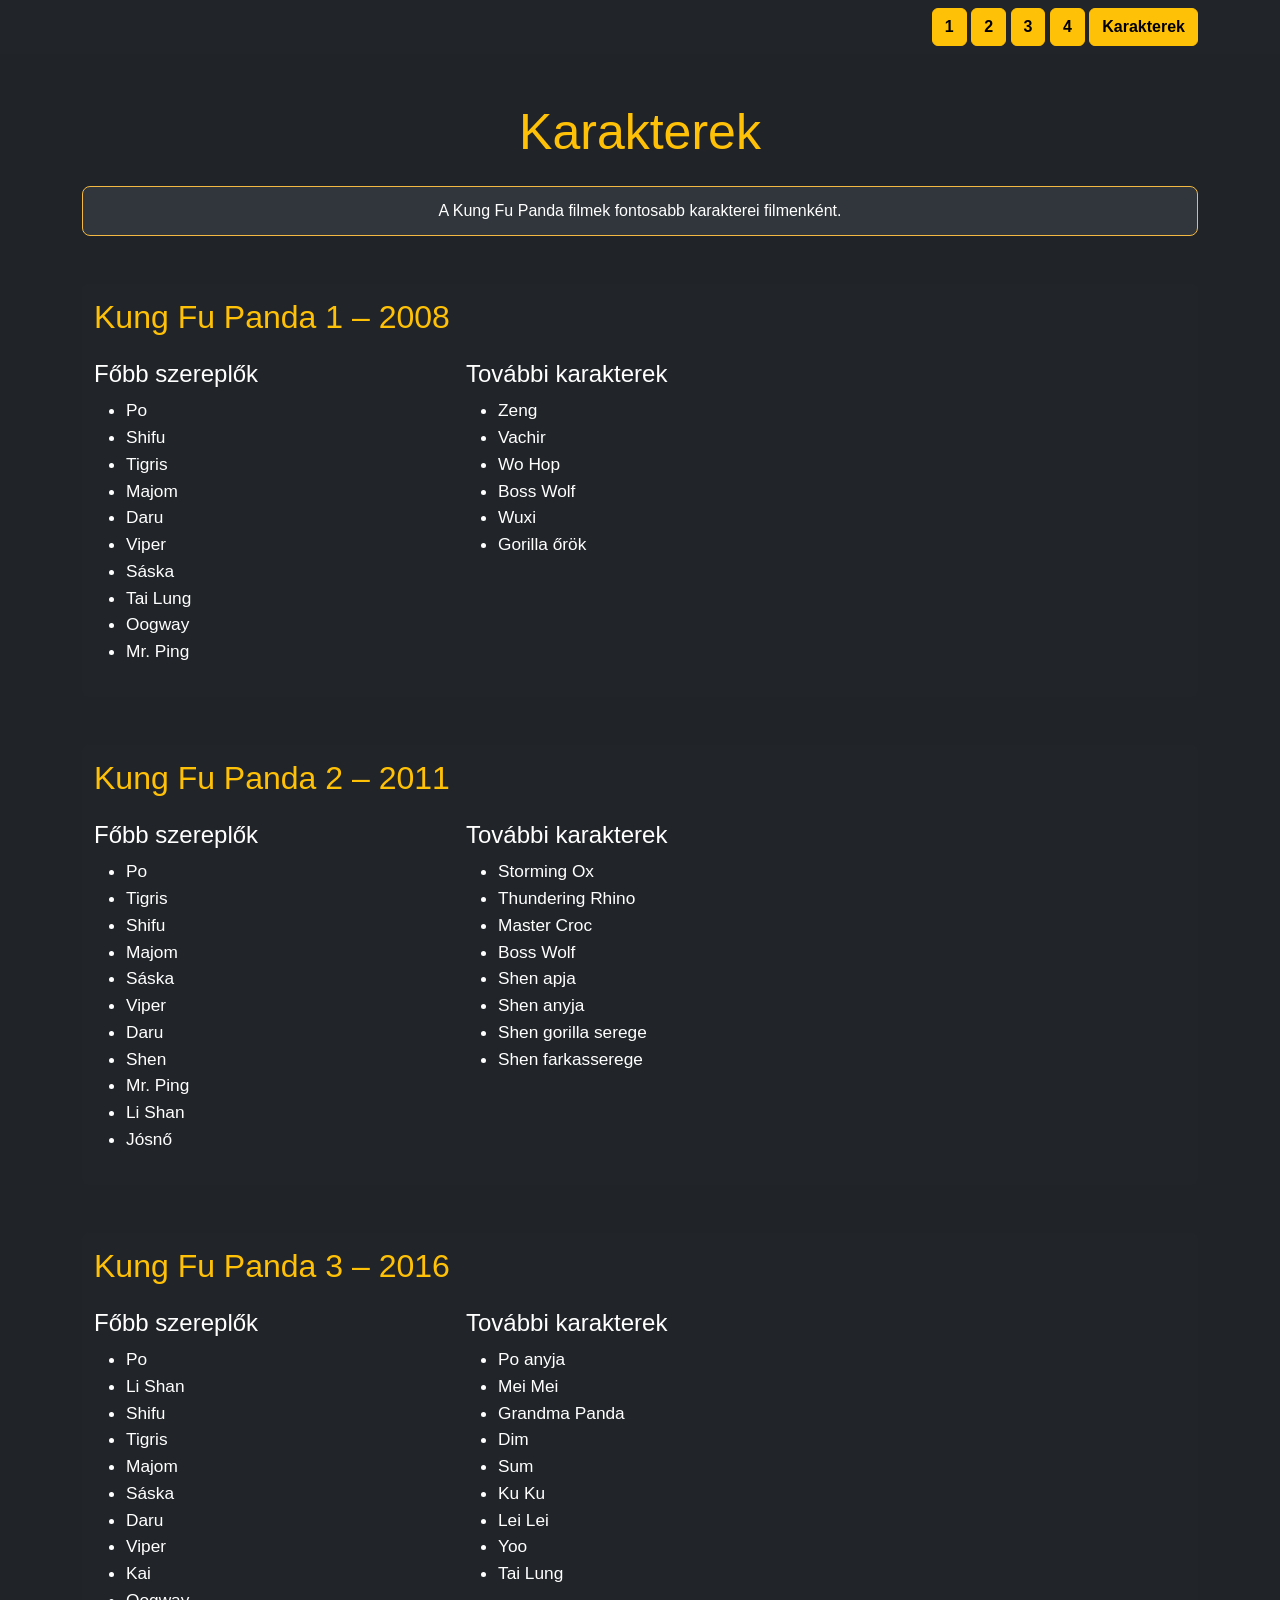
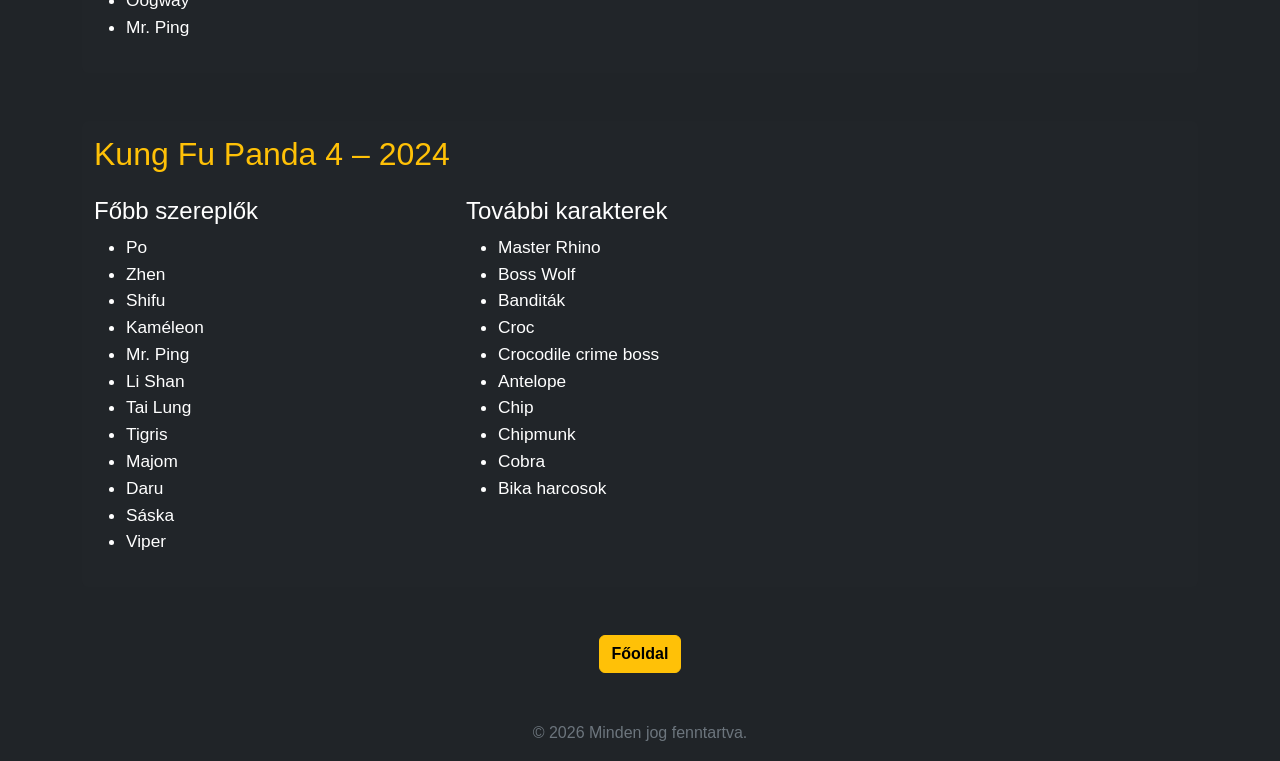
<file: karakterek.html>
<!DOCTYPE html>
<html lang="hu">

<head>
    <meta charset="UTF-8">
    <meta name="viewport" content="width=device-width, initial-scale=1.0">

    <title>Kung Fu Panda - Karakterek</title>

    <link href="https://cdn.jsdelivr.net/npm/bootstrap@5.3.8/dist/css/bootstrap.min.css"
          rel="stylesheet">

    <link rel="stylesheet" href="style.css">
</head>

<body>

<nav class="navbar navbar-dark bg-dark">
    <div class="container">

        <a class="navbar-brand" href="index.html">
        </a>

        <div>
            <a class="btn btn-warning" href="kungfu-panda-1.html" target="_blank">1</a>
            <a class="btn btn-warning" href="kungfu-panda-2.html" target="_blank">2</a>
            <a class="btn btn-warning" href="kungfu-panda-3.html" target="_blank">3</a>
            <a class="btn btn-warning" href="kungfu-panda-4.html" target="_blank">4</a>
            <a class="btn btn-warning" href="karakterek.html">Karakterek</a>
        </div>

    </div>
</nav>


<div class="container">

    <h1 class="text-warning text-center mt-5">
        Karakterek
    </h1>

    <p class="text-center mt-4">
        A Kung Fu Panda filmek fontosabb karakterei filmenként.
    </p>



    <div class="card bg-dark text-white mt-5">
        <div class="card-body">

            <h2 class="text-warning">
                Kung Fu Panda 1 – 2008
            </h2>

            <div class="row mt-4">

                <div class="col-md-4">
                    <h4>Főbb szereplők</h4>

                    <ul>
                        <li>Po</li>
                        <li>Shifu</li>
                        <li>Tigris</li>
                        <li>Majom</li>
                        <li>Daru</li>
                        <li>Viper</li>
                        <li>Sáska</li>
                        <li>Tai Lung</li>
                        <li>Oogway</li>
                        <li>Mr. Ping</li>
                    </ul>
                </div>

                <div class="col-md-4">
                    <h4>További karakterek</h4>

                    <ul>
                        <li>Zeng</li>
                        <li>Vachir</li>
                        <li>Wo Hop</li>
                        <li>Boss Wolf</li>
                        <li>Wuxi</li>
                        <li>Gorilla őrök</li>
                    </ul>
                </div>

            </div>

        </div>
    </div>



    <div class="card bg-dark text-white mt-5">
        <div class="card-body">

            <h2 class="text-warning">
                Kung Fu Panda 2 – 2011
            </h2>

            <div class="row mt-4">

                <div class="col-md-4">
                    <h4>Főbb szereplők</h4>

                    <ul>
                        <li>Po</li>
                        <li>Tigris</li>
                        <li>Shifu</li>
                        <li>Majom</li>
                        <li>Sáska</li>
                        <li>Viper</li>
                        <li>Daru</li>
                        <li>Shen</li>
                        <li>Mr. Ping</li>
                        <li>Li Shan</li>
                        <li>Jósnő</li>
                    </ul>
                </div>

                <div class="col-md-4">
                    <h4>További karakterek</h4>

                    <ul>
                        <li>Storming Ox</li>
                        <li>Thundering Rhino</li>
                        <li>Master Croc</li>
                        <li>Boss Wolf</li>
                        <li>Shen apja</li>
                        <li>Shen anyja</li>
                        <li>Shen gorilla serege</li>
                        <li>Shen farkasserege</li>
                    </ul>
                </div>

            </div>

        </div>
    </div>



    <div class="card bg-dark text-white mt-5">
        <div class="card-body">

            <h2 class="text-warning">
                Kung Fu Panda 3 – 2016
            </h2>

            <div class="row mt-4">

                <div class="col-md-4">
                    <h4>Főbb szereplők</h4>

                    <ul>
                        <li>Po</li>
                        <li>Li Shan</li>
                        <li>Shifu</li>
                        <li>Tigris</li>
                        <li>Majom</li>
                        <li>Sáska</li>
                        <li>Daru</li>
                        <li>Viper</li>
                        <li>Kai</li>
                        <li>Oogway</li>
                        <li>Mr. Ping</li>
                    </ul>
                </div>

                <div class="col-md-4">
                    <h4>További karakterek</h4>

                    <ul>
                        <li>Po anyja</li>
                        <li>Mei Mei</li>
                        <li>Grandma Panda</li>
                        <li>Dim</li>
                        <li>Sum</li>
                        <li>Ku Ku</li>
                        <li>Lei Lei</li>
                        <li>Yoo</li>
                        <li>Tai Lung</li>
                    </ul>
                </div>

            </div>

        </div>
    </div>



    <div class="card bg-dark text-white mt-5">
        <div class="card-body">

            <h2 class="text-warning">
                Kung Fu Panda 4 – 2024
            </h2>

            <div class="row mt-4">

                <div class="col-md-4">
                    <h4>Főbb szereplők</h4>

                    <ul>
                        <li>Po</li>
                        <li>Zhen</li>
                        <li>Shifu</li>
                        <li>Kaméleon</li>
                        <li>Mr. Ping</li>
                        <li>Li Shan</li>
                        <li>Tai Lung</li>
                        <li>Tigris</li>
                        <li>Majom</li>
                        <li>Daru</li>
                        <li>Sáska</li>
                        <li>Viper</li>
                    </ul>
                </div>

                <div class="col-md-4">
                    <h4>További karakterek</h4>

                    <ul>
                        <li>Master Rhino</li>
                        <li>Boss Wolf</li>
                        <li>Banditák</li>
                        <li>Croc</li>
                        <li>Crocodile crime boss</li>
                        <li>Antelope</li>
                        <li>Chip</li>
                        <li>Chipmunk</li>
                        <li>Cobra</li>
                        <li>Bika harcosok</li>
                    </ul>
                </div>

            </div>

        </div>
    </div>


    <div class="text-center mt-5 mb-3">

        <a href="index.html"
           class="btn btn-warning">
            Főoldal
        </a>

    </div>


    <footer class="text-center text-secondary mt-5 mb-3">
        © 2026  Minden jog fenntartva.
    </footer>

</div>

</body>
</html>
</file>
<file: style.css>
body {
    background-color: #202428;
    color: white;
    font-family: Arial, sans-serif;
}
h1 {
    font-size: 50px;
    text-align: center;
}
.navbar {
    margin-bottom: 20px;
}
.navbar-brand,
.btn-warning {
    font-weight: bold;
}

.card {
    border: none;
}
.card img {
    width: 100%;
    height: 260px;
    border: 2px solid #f4b942;
    border-radius: 12px;
    object-fit: cover;
}
.card-body {
    padding: 14px 12px 16px;
    color: white;
    font-size: 1.08rem;
    line-height: 1.55;
}
.row .card {
    transition: box-shadow 0.2s ease;
}

.row .card:hover {
    box-shadow: 0 10px 25px rgba(0, 0, 0, 0.35);
}

p {
    box-sizing: border-box;
    padding: 12px;
    border: 1px solid #f4b942;
    border-radius: 8px;
    background-color: #30363b;
}

.mondatok {
    color: #f1f3f5;
    line-height: 1.6;
}
.container p.mondatok {
    max-width: 760px;
    margin-right: auto;
    margin-left: auto;
    font-size: 1rem;
    line-height: 1.8;
}
.szoveg {
    text-align: justify;
}

.film-detail {
    max-width: 900px;
    padding-bottom: 20px;
}
.film-detail-image {
    max-height: 520px;
    border: 2px solid #f4b942;
    border-radius: 12px;
    object-fit: cover;
}
.film-detail p {
    max-width: 760px;
    margin-right: auto;
    margin-left: auto;
}
.film-detail .film-story {
    text-align: left;
}
.film-detail .film-meta {
    display: inline-block;
    min-width: 180px;
}

.film-detail .release-date {
    display: table;
    font-size: 0.9rem;
    text-align: center;
}

.film-detail .btn-warning {
    margin-top: 8px;
}

.hero-layout {
    position: relative;
}

.hero-image {
    display: flex;
    justify-content: center;
    align-items: center;
}

.hero-image img {
    flex: 1;
    width: 100%;
    max-width: 520px;
}

.hero-side-texts {
    display: flex;
    position: absolute;
    top: 0;
    right: -100px;
    flex-direction: column;
    gap: 12px;
    width: 320px;
}

.random-texts {
    display: flex;
    flex-direction: column;
    gap: 12px;
    width: 320px;
    margin: 0;
    padding: 16px;
    border: 1px solid #f4b942;
    border-radius: 8px;
    background-color: #30363b;
}

.random-texts h2 {
    margin: 0;
    color: #f4b942;
}

.random-texts p {
    margin: 0;
    padding: 0;
    border: 0;
    background: transparent;
}
</file>
